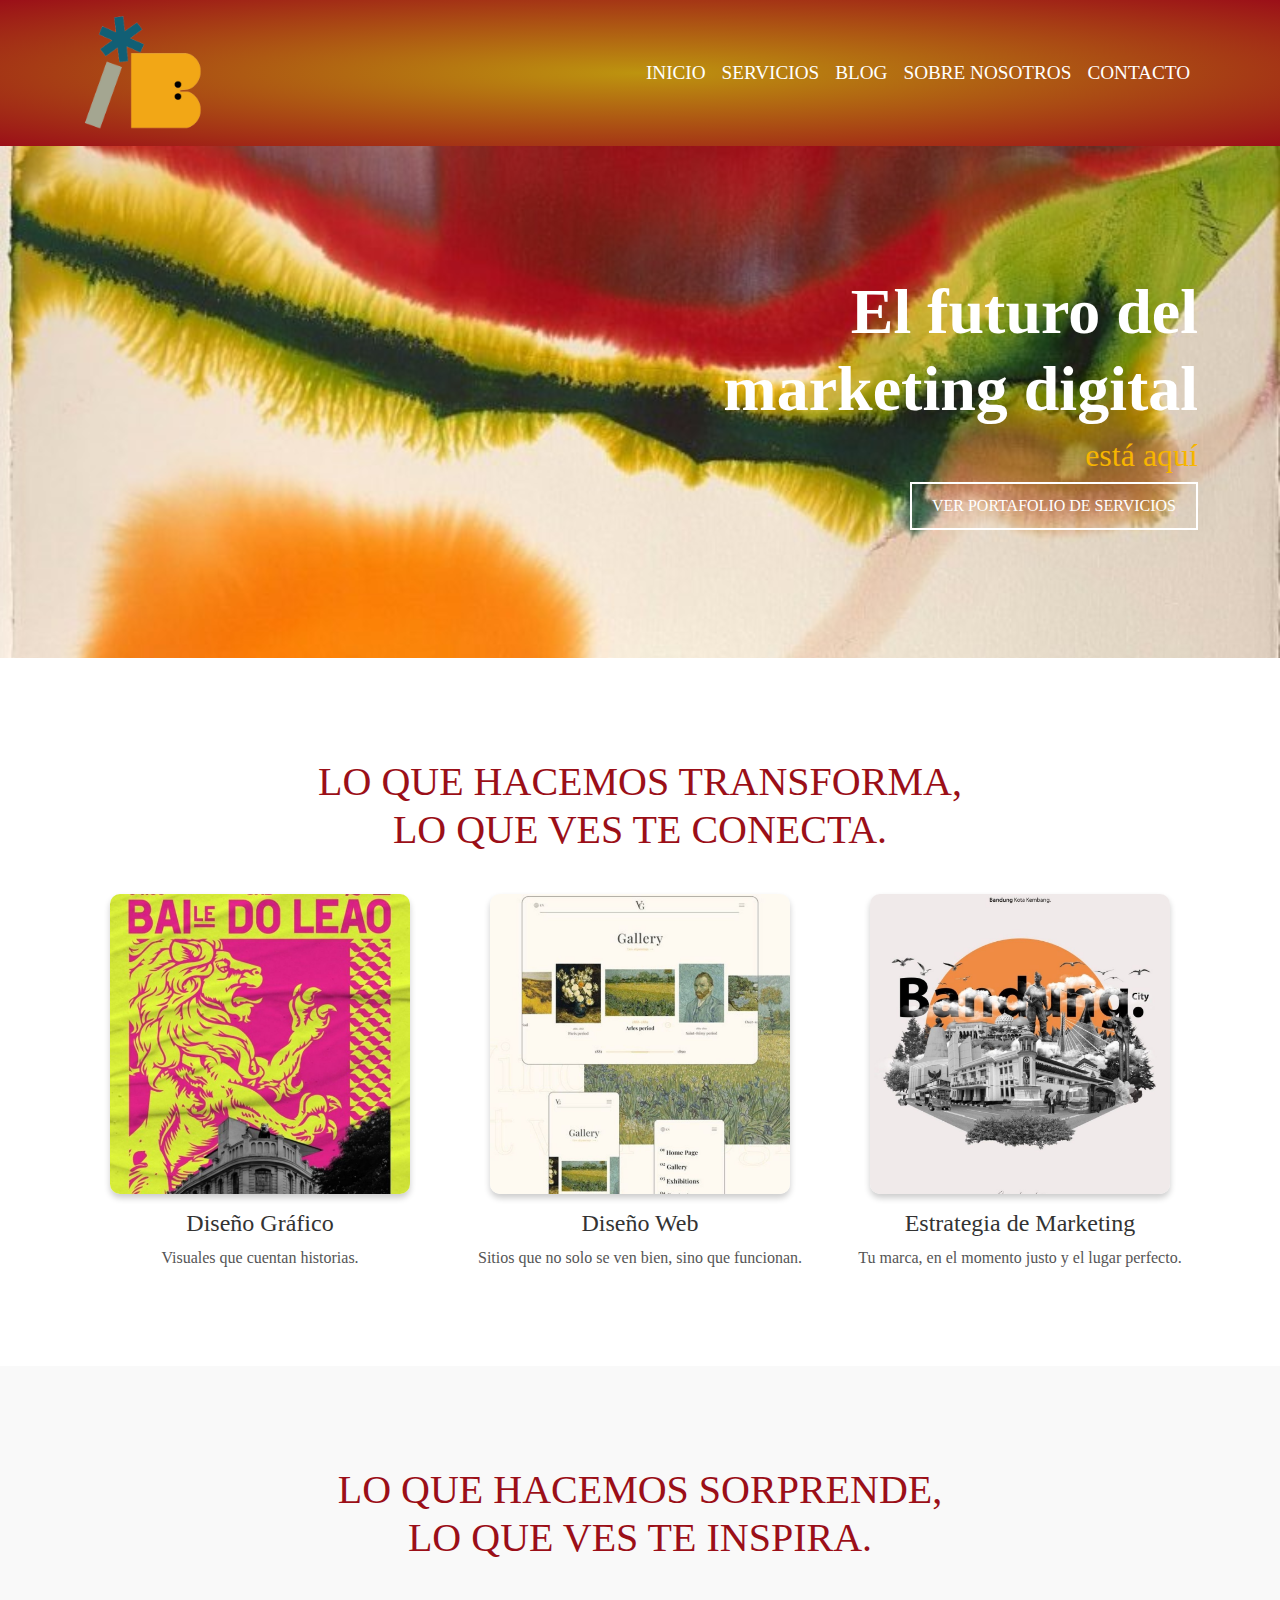
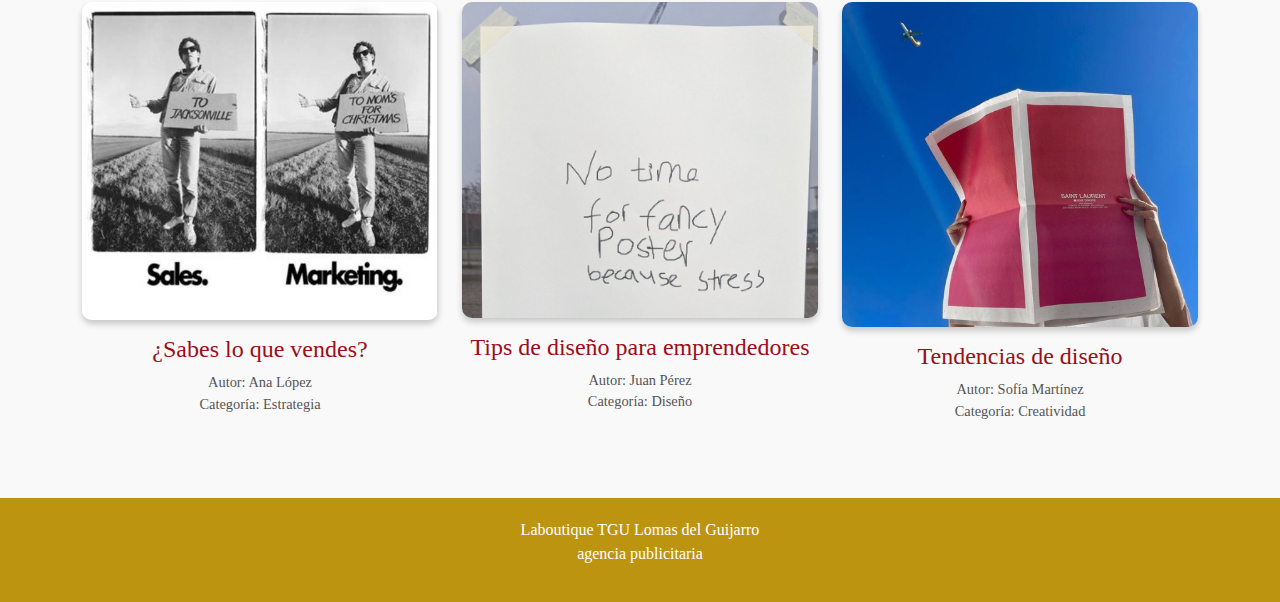
<file: index.html>
<!DOCTYPE html>
<html lang="es">
<head>
    <meta charset="UTF-8">
    <meta name="viewport" content="width=device-width, initial-scale=1.0">
    <title>Inicio – LaBoutique</title>
    <link href="css/bootstrap.min.css" rel="stylesheet">
    <link href="https://cdnjs.cloudflare.com/ajax/libs/font-awesome/6.5.2/css/all.min.css" rel="stylesheet" >
    <link href="css/style.css" rel="stylesheet">
</head>
<body>
    <header>
        <nav class="navbar navbar-expand-lg">
            <div class="container">
                <a class="navbar-brand" href="#">
                    <img src="img/logo.2.png" alt="logotipo" class="img-fluid" id="logo">
                </a>
                <button class="navbar-toggler" type="button" data-bs-toggle="collapse" data-bs-target="#navbarNav">
                    <span class="navbar-toggler-icon"></span>
                </button>
                <div class="collapse navbar-collapse" id="navbarNav">
                    <ul class="navbar-nav ms-auto">
                        <li class="nav-item active"><a class="nav-link" href="index.html">Inicio</a></li>
                        <li class="nav-item"><a class="nav-link" href="services-laboutique.html">Servicios</a></li>
                        <li class="nav-item"><a class="nav-link" href="blog.html">Blog</a></li>
                        <li class="nav-item"><a class="nav-link" href="#">Sobre Nosotros</a></li>
                        <li class="nav-item"><a class="nav-link" href="#">Contacto</a></li>
                    </ul>
                </div>
            </div>
        </nav>
    </header>

    <section id="hero">
        <div class="container">
            <h1>El futuro del <br> marketing digital</h1>
            <h3>está aquí</h3>
            <a href="#" class="cta-button">VER PORTAFOLIO DE SERVICIOS</a>
        </div>
    </section>

    <section id="services-section">
        <h2 class="section-title">LO QUE HACEMOS TRANSFORMA, <br> LO QUE VES TE CONECTA.</h2>
        <div class="container">
            <div class="row">
                <div class="col-lg-4 col-md-6 col-12 service">
                    <img src="img/3.jpg" alt="Diseño Gráfico" class="img-fluid">
                    <h3>Diseño Gráfico</h3>
                    <p>Visuales que cuentan historias.</p>
                </div>
                <div class="col-lg-4 col-md-6 col-12 service">
                    <img src="img/1.jpg" alt="Diseño Web" class="img-fluid">
                    <h3>Diseño Web</h3>
                    <p>Sitios que no solo se ven bien, sino que funcionan.</p>
                </div>
                <div class="col-lg-4 col-md-6 col-12 service">
                    <img src="img/4.jpg" alt="Estrategia de Marketing" class="img-fluid">
                    <h3>Estrategia de Marketing</h3>
                    <p>Tu marca, en el momento justo y el lugar perfecto.</p>
                </div>
            </div>
        </div>
    </section>

    <section id="blog-section">
        <h2 class="section-title">LO QUE HACEMOS SORPRENDE, <br> LO QUE VES TE INSPIRA.</h2>
        <div class="container">
            <div class="row">
                <div class="col-lg-4 col-md-6 col-12 blog-post">
                    <img src="img/ventas.png" alt="Artículo 1" class="img-fluid">
                    <h3>¿Sabes lo que vendes?</h3>
                    <p>Autor: Ana López <br> Categoría: Estrategia</p>
                </div>
                <div class="col-lg-4 col-md-6 col-12 blog-post">
                    <img src="img/diseño.png" alt="Artículo 2" class="img-fluid">
                    <h3>Tips de diseño para emprendedores</h3>
                    <p>Autor: Juan Pérez <br>Categoría: Diseño</p>
                </div>
                <div class="col-lg-4 col-md-6 col-12 blog-post">
                    <img src="img/tendencias.png" alt="Artículo 3" class="img-fluid">
                    <h3>Tendencias de diseño</h3>
                    <p>Autor: Sofía Martínez  <br> Categoría: Creatividad</p>
                </div>
            </div>
        </div>
    </section>

    <footer>
        <div class="container text-center">
            <p>Laboutique TGU Lomas del Guijarro <br> agencia publicitaria </p>
            
            
        </div>
    </footer>
	
	<script src="js/jquery.min.js"></script>
	<script src="js/bootstrap.min.js"></script>
	
</body>
</html>
</file>
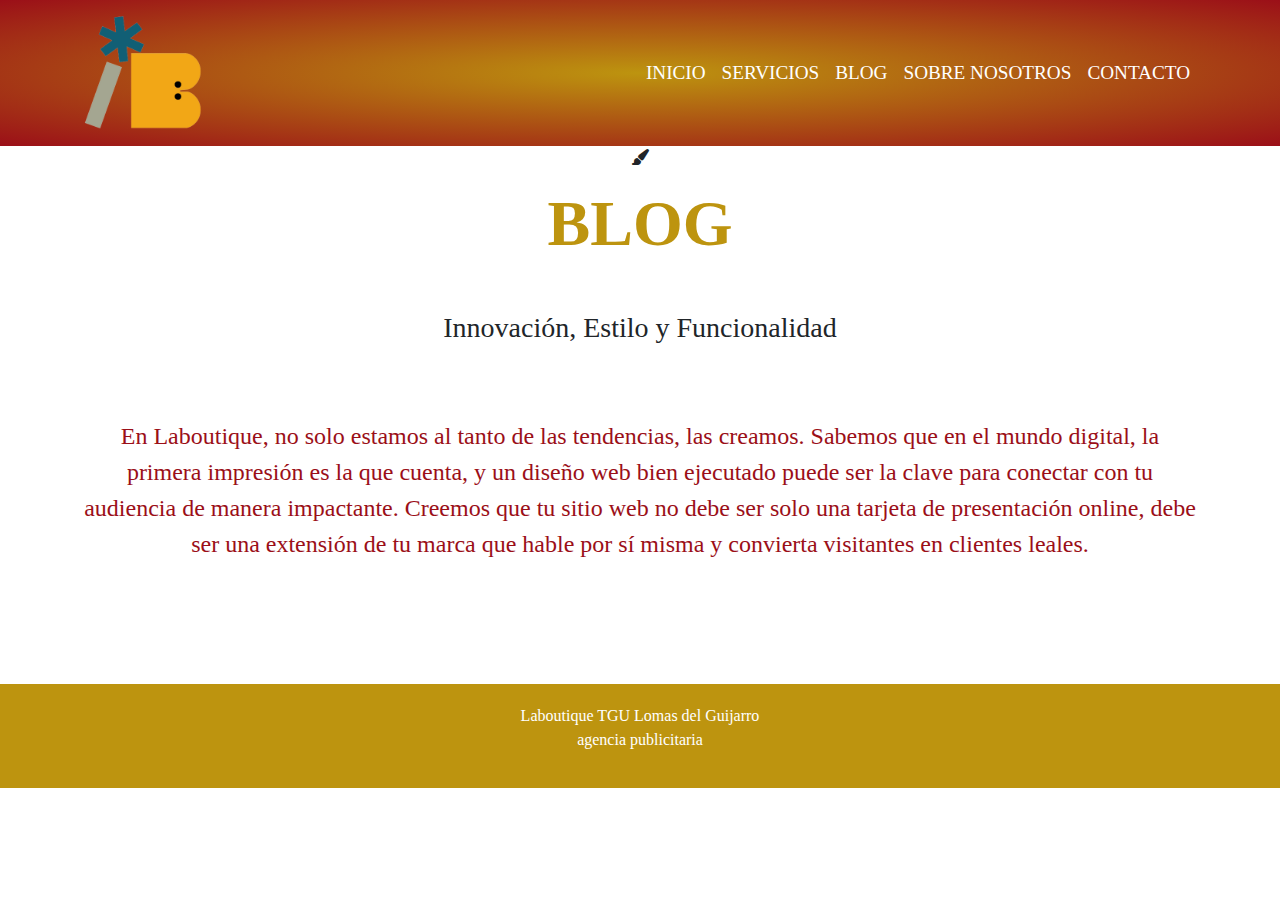
<file: blog.html>
<!doctype html>
<html>
<head>
<meta charset="utf-8">
<meta name="viewport" content="width=device-width, initial-scale=1.0">
 <title>Blog - LaBoutique</title>
    <link href="css/bootstrap.min.css" rel="stylesheet">
    <link href="https://cdnjs.cloudflare.com/ajax/libs/font-awesome/6.5.2/css/all.min.css" rel="stylesheet" >
    <link href="css/style.css" rel="stylesheet">
</head>

<body>
	
	 <header>
        <nav class="navbar navbar-expand-lg">
            <div class="container">
                <a class="navbar-brand" href="#">
                    <img src="img/logo.2.png" alt="logotipo" class="img-fluid" id="logo">
                </a>
                <button class="navbar-toggler" type="button" data-bs-toggle="collapse" data-bs-target="#navbarNav">
                    <span class="navbar-toggler-icon"></span>
                </button>
				
                <div class="collapse navbar-collapse" id="navbarNav">
                    <ul class="navbar-nav ms-auto">
                        <li class="nav-item"><a class="nav-link" href="index.html">Inicio</a></li>
						
                        <li class="nav-item active"><a class="nav-link" href="services-laboutique.html">Servicios</a></li>
                        <li class="nav-item active"><a class="nav-link" href="blog.html">Blog</a></li>
                        <li class="nav-item"><a class="nav-link" href="#">Sobre Nosotros</a></li>
                        <li class="nav-item "><a class="nav-link" href="#">Contacto</a></li>
                    </ul>
                </div>
            </div>
        </nav>
    </header>
	

             <section id="blog">
        <div class="container text-center">
            <i class="fas fa-paint-brush"></i>
          <h2>BLOG</h2>
          <h3>Innovación, Estilo y Funcionalidad</h3>
          <p>&nbsp;</p>
<p>En Laboutique, no solo estamos al tanto de las tendencias, las creamos. Sabemos que en el mundo digital, la primera impresión es la que cuenta, y un diseño web bien ejecutado puede ser la clave para conectar con tu audiencia de manera impactante.
          Creemos que tu sitio web no debe ser solo una tarjeta de presentación online, debe ser una extensión de tu marca que hable por sí misma y convierta visitantes en clientes leales.</p>
          <p>&nbsp;</p>
          <p>&nbsp;</p>

        </div>
    </section>
            
	
	
	
	
	
	 <footer>
        <div class="container text-center">
            <p>Laboutique TGU Lomas del Guijarro <br> agencia publicitaria </p>  
            
        </div>
    </footer>
	
	<script src="js/jquery.min.js"></script>
	<script src="js/bootstrap.min.js"></script>
</body>
</html>
</file>
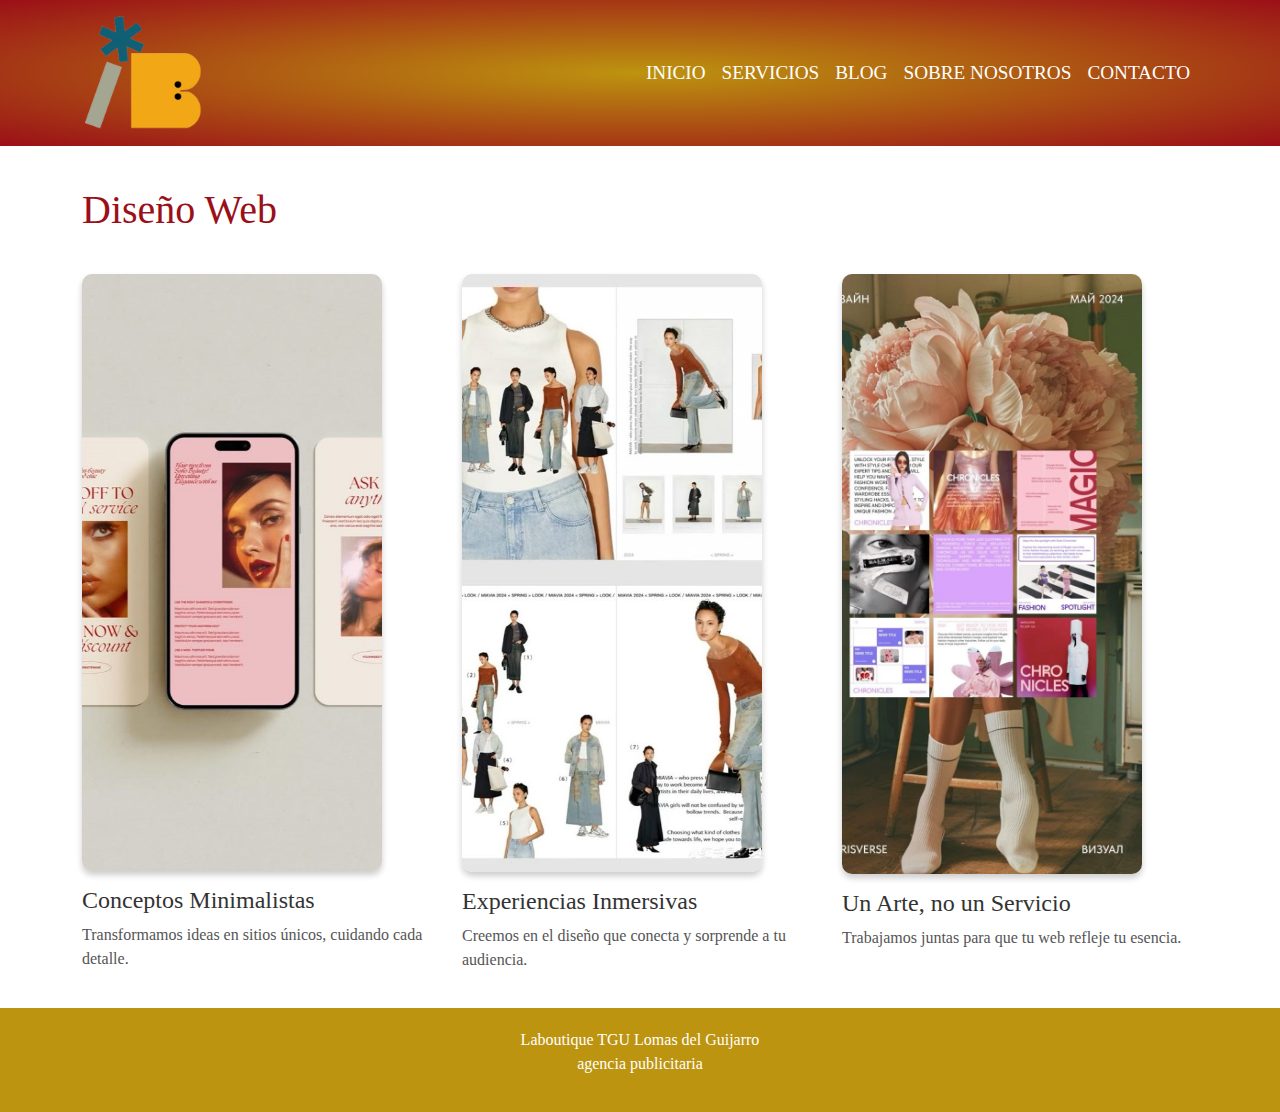
<file: services-laboutique.html>
<!doctype html>
<html>
<head>
<meta charset="utf-8">
<meta name="viewport" content="width=device-width, initial-scale=1.0">
 <title>services - LaBoutique</title>
    <link href="css/bootstrap.min.css" rel="stylesheet">
    <link href="https://cdnjs.cloudflare.com/ajax/libs/font-awesome/6.5.2/css/all.min.css" rel="stylesheet" >
    <link href="css/style.css" rel="stylesheet">
</head>

<body>
	
	 <header>
        <nav class="navbar navbar-expand-lg">
            <div class="container">
                <a class="navbar-brand" href="#">
                    <img src="img/logo.2.png" alt="logotipo" class="img-fluid" id="logo">
                </a>
                <button class="navbar-toggler" type="button" data-bs-toggle="collapse" data-bs-target="#navbarNav">
                    <span class="navbar-toggler-icon"></span>
                </button>
				
                <div class="collapse navbar-collapse" id="navbarNav">
                    <ul class="navbar-nav ms-auto">
                        <li class="nav-item"><a class="nav-link" href="index.html">Inicio</a></li>
						
                        <li class="nav-item active"><a class="nav-link" href="services-laboutique.html">Servicios</a></li>
                        <li class="nav-item"><a class="nav-link" href="blog.html">Blog</a></li>
                        <li class="nav-item"><a class="nav-link" href="#">Sobre Nosotros</a></li>
                        <li class="nav-item "><a class="nav-link" href="#">Contacto</a></li>
                    </ul>
                </div>
            </div>
        </nav>
    </header>
	
	
	     <section id="services-section1">
    <div class="container">
        <h2 class="section-title">Diseño Web</h2>
        <div class="row">
            
            <div class="col col-lg-4 col-md-6 col-sm-12 service">
                <img src="img/minimalista.jpeg" alt="Diseño 1" class="img-fluid">
                <h3>Conceptos Minimalistas</h3>
                <p>Transformamos ideas en sitios únicos, cuidando cada detalle.</p>
            </div>

           
            <div class="col col-lg-4 col-md-6 col-sm-12 service">
                <img src="img/inmersiva.jpeg" alt="Diseño 2" class="img-fluid">
                <h3>Experiencias Inmersivas</h3>
                <p>Creemos en el diseño que conecta y sorprende a tu audiencia.</p>
            </div>

           
            <div class="col col-lg-4 col-md-12 col-sm-12 service">
                <img src="img/arte.jpeg" alt="Diseño 3" class="img-fluid">
                <h3>Un Arte, no un Servicio</h3>
                <p>Trabajamos juntas para que tu web refleje tu esencia.</p>
            </div>
        </div>
    </div>
		 	 
</section>
	
	

	 <footer>
        <div class="container text-center">
            <p>Laboutique TGU Lomas del Guijarro <br> agencia publicitaria </p>  
            
        </div>
    </footer>
	
	
	
	
	<script src="js/jquery.min.js"></script>
	<script src="js/bootstrap.min.js"></script>
</body>
</html>
</file>
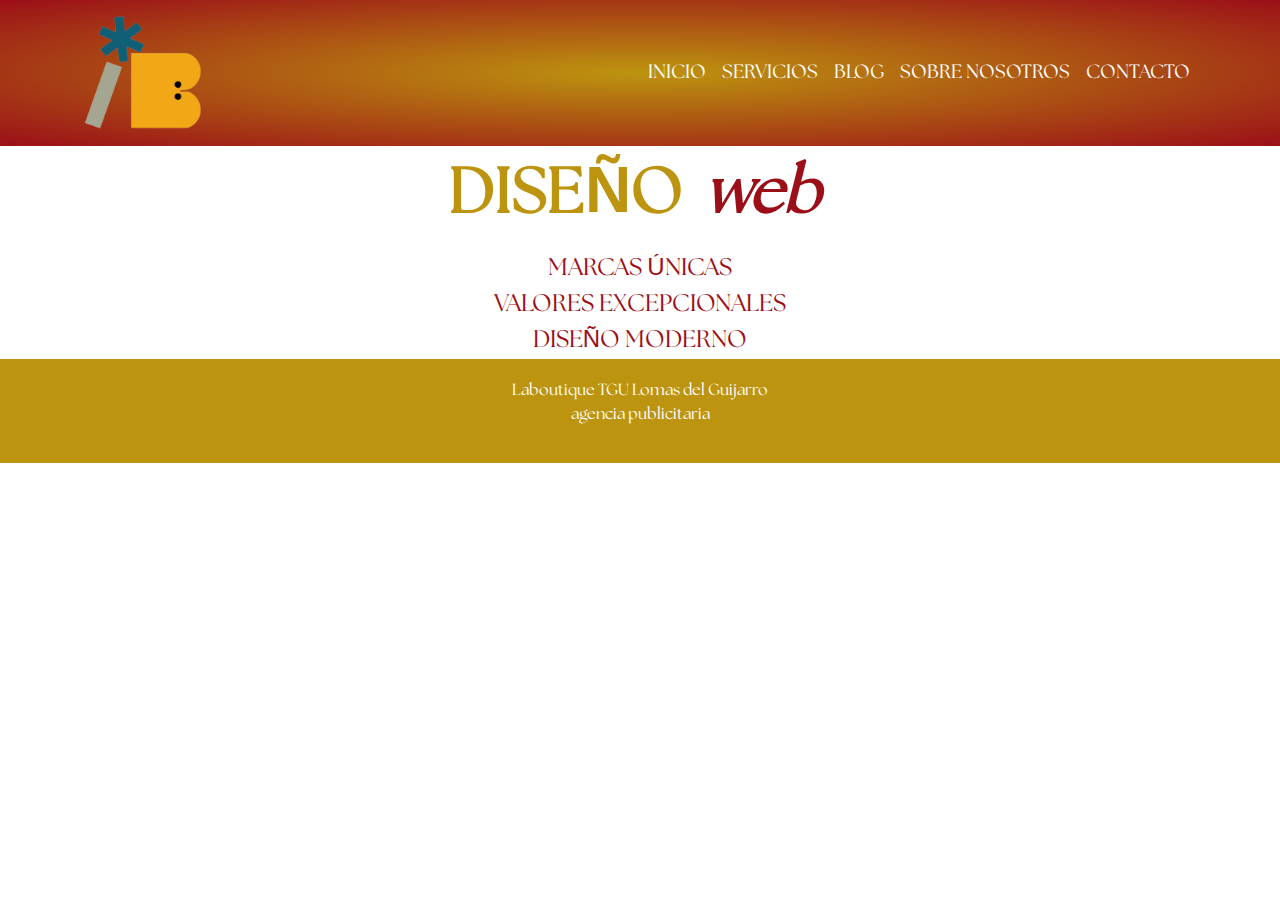
<file: Laboutique/blog.html>
<!doctype html>
<html>
<head>
<meta charset="utf-8">
<meta name="viewport" content="width=device-width, initial-scale=1.0">
 <title>Blog - LaBoutique</title>
    <link href="css/bootstrap.min.css" rel="stylesheet">
    <link href="css/style.css" rel="stylesheet">
</head>

<body>
	
	 <header>
        <nav class="navbar navbar-expand-lg">
            <div class="container">
                <a class="navbar-brand" href="#">
                    <img src="img/logo.2.png" alt="logotipo" class="img-fluid" id="logo">
                </a>
                <button class="navbar-toggler" type="button" data-bs-toggle="collapse" data-bs-target="#navbarNav">
                    <span class="navbar-toggler-icon"></span>
                </button>
				
                <div class="collapse navbar-collapse" id="navbarNav">
                    <ul class="navbar-nav ms-auto">
                        <li class="nav-item"><a class="nav-link" href="index.html">Inicio</a></li>
						
                        <li class="nav-item active"><a class="nav-link" href="services-laboutique.html">Servicios</a></li>
                        <li class="nav-item active"><a class="nav-link" href="blog.html">Blog</a></li>
                        <li class="nav-item"><a class="nav-link" href="#">Sobre Nosotros</a></li>
                        <li class="nav-item "><a class="nav-link" href="#">Contacto</a></li>
                    </ul>
                </div>
            </div>
        </nav>
    </header>
	

             <section id="blog">
        <div class="container text-center">
            <h2>DISEÑO <span>web</span></h2>
            <p>MARCAS ÚNICAS</p>
            <p>VALORES EXCEPCIONALES</p>
            <p>DISEÑO MODERNO</p>
        </div>
    </section>
            
	
	
	
	
	
	 <footer>
        <div class="container text-center">
            <p>Laboutique TGU Lomas del Guijarro <br> agencia publicitaria </p>  
            
        </div>
    </footer>
	
	<script src="js/jquery.min.js"></script>
	<script src="js/bootstrap.min.js"></script>
</body>
</html>
</file>
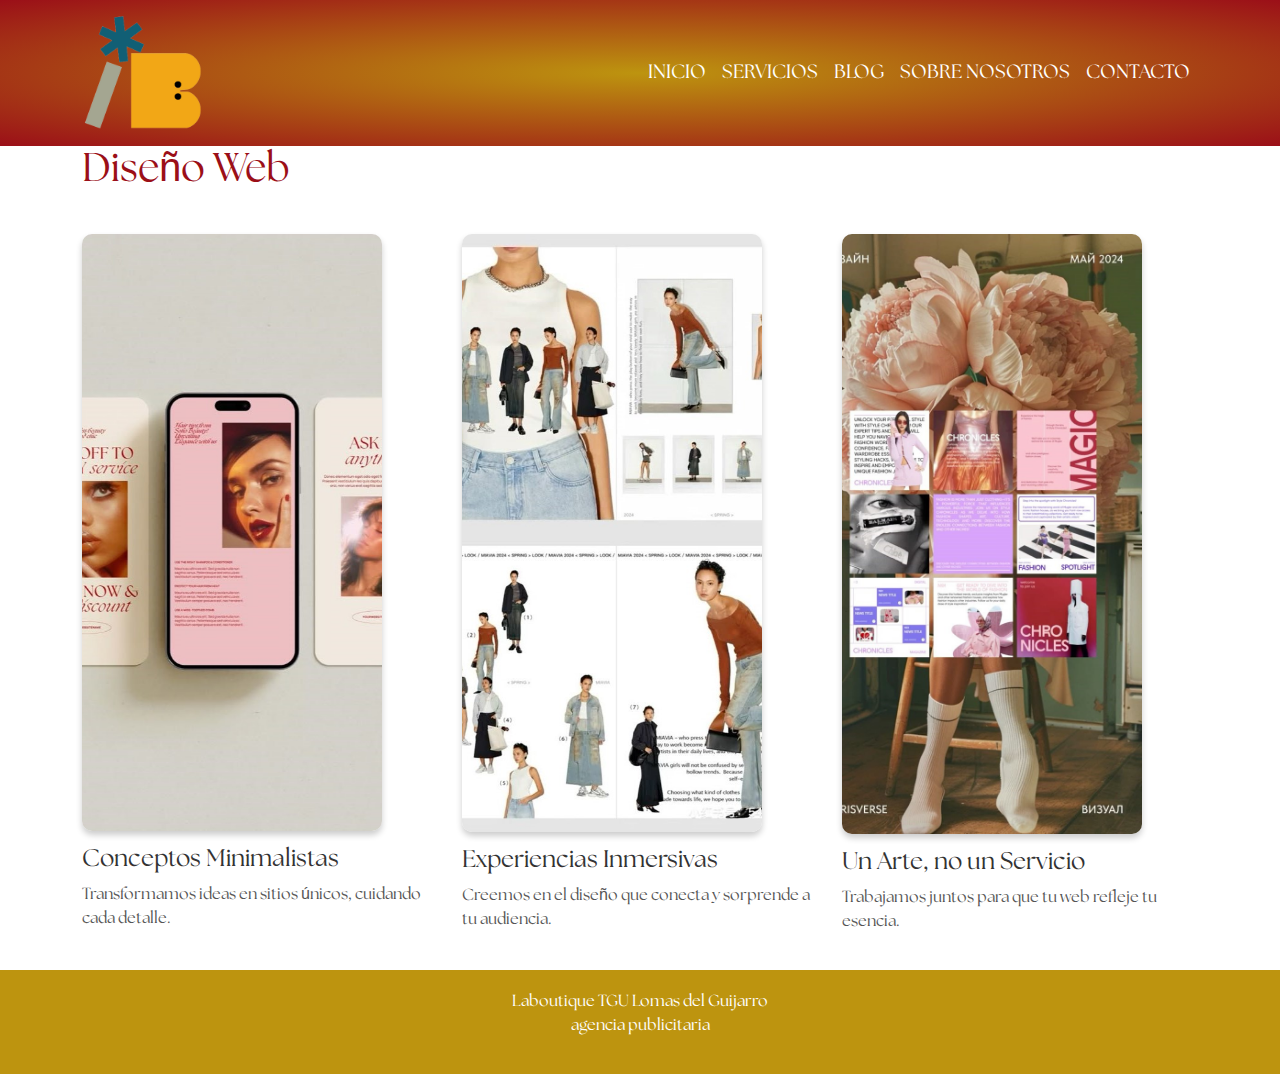
<file: Laboutique/services-laboutique.html>
<!doctype html>
<html>
<head>
<meta charset="utf-8">
<meta name="viewport" content="width=device-width, initial-scale=1.0">
 <title>services - LaBoutique</title>
    <link href="css/bootstrap.min.css" rel="stylesheet">
    <link href="css/style.css" rel="stylesheet">
</head>

<body>
	
	 <header>
        <nav class="navbar navbar-expand-lg">
            <div class="container">
                <a class="navbar-brand" href="#">
                    <img src="img/logo.2.png" alt="logotipo" class="img-fluid" id="logo">
                </a>
                <button class="navbar-toggler" type="button" data-bs-toggle="collapse" data-bs-target="#navbarNav">
                    <span class="navbar-toggler-icon"></span>
                </button>
				
                <div class="collapse navbar-collapse" id="navbarNav">
                    <ul class="navbar-nav ms-auto">
                        <li class="nav-item"><a class="nav-link" href="index.html">Inicio</a></li>
						
                        <li class="nav-item active"><a class="nav-link" href="services-laboutique.html">Servicios</a></li>
                        <li class="nav-item"><a class="nav-link" href="blog.html">Blog</a></li>
                        <li class="nav-item"><a class="nav-link" href="#">Sobre Nosotros</a></li>
                        <li class="nav-item "><a class="nav-link" href="#">Contacto</a></li>
                    </ul>
                </div>
            </div>
        </nav>
    </header>
	
	
	     <section id="services-section1">
    <div class="container">
        <h2 class="section-title">Diseño Web</h2>
        <div class="row">
            
            <div class="col col-lg-4 col-md-6 col-sm-12 service">
                <img src="img/minimalista.jpeg" alt="Diseño 1" class="img-fluid">
                <h3>Conceptos Minimalistas</h3>
                <p>Transformamos ideas en sitios únicos, cuidando cada detalle.</p>
            </div>

           
            <div class="col col-lg-4 col-md-6 col-sm-12 service">
                <img src="img/inmersiva.jpeg" alt="Diseño 2" class="img-fluid">
                <h3>Experiencias Inmersivas</h3>
                <p>Creemos en el diseño que conecta y sorprende a tu audiencia.</p>
            </div>

           
            <div class="col col-lg-4 col-md-12 col-sm-12 service">
                <img src="img/arte.jpeg" alt="Diseño 3" class="img-fluid">
                <h3>Un Arte, no un Servicio</h3>
                <p>Trabajamos juntos para que tu web refleje tu esencia.</p>
            </div>
        </div>
    </div>
		 	 
</section>
	

	
	
	
	
	
	
	
	
	
	
	
	
	
	
	
	
	
	
	
	
	
	
	
	
	
	
	
	
	 <footer>
        <div class="container text-center">
            <p>Laboutique TGU Lomas del Guijarro <br> agencia publicitaria </p>  
            
        </div>
    </footer>
	
	
	
	
	<script src="js/jquery.min.js"></script>
	<script src="js/bootstrap.min.js"></script>
</body>
</html>
</file>
<file: css/style.css>
body {
    font-family:"Franklin Gothic Bold";
    margin: 0;
    padding: 0;
    box-sizing: border-box;
}


.navbar {
    background: radial-gradient(#bd940f, #9b0f18);
}

#logo {
    height: 120px;
}

.nav-link {
    color: #fff;
    font-size: 1.2em;
    text-transform: uppercase;
    transition: color 0.3s;
}

.nav-link:hover {
    color: #f7b500;
}


#hero {
    background: url("../img/motivo.jpg") center/cover no-repeat;
    color: #fff;
    padding: 10% 0;
    text-align: right;
}

#hero h1 {
    font-size: 4em;
    font-weight: bold;
}

#hero h3 {
    font-size: 2em;
    color: #f7b500;
}

.cta-button {
    display: inline-block;
    padding: 10px 20px;
    color: #fff;
    border: 2px solid #fff;
    text-decoration: none;
    font-size: 1em;
    transition: background-color 0.3s, color 0.3s;
}

.cta-button:hover {
    background-color: #f7b500;
    color: #000;
}


#services-section {
    background: #fff;
    text-align: center;
    padding: 60px 0;
}

.section-title {
    font-size: 2.5em;
    color: #9b0f18;
    margin-bottom: 40px;
    padding-top: 40px;
}

.service {
    margin-bottom: 20px;
}


.service img {
    border-radius: 10px;
    box-shadow: 0 4px 6px rgba(0, 0, 0, 0.2);
    width: 100%; 
    max-width: 300px;
    height: auto; 
    margin: 0 auto; 
}

.service h3 {
    font-size: 1.5em;
    margin-top: 15px;
    color: #333;
}

.service p {
    font-size: 1em;
    color: #555;
}


#blog-section {
    background: #f9f9f9;
    padding: 60px 0;
    text-align: center;
}

.fa-paint-brush i {
    font-size:8em;
    color: #99cb33;
    margin-bottom: 10px;
    margin-top: 10px;
        
    }

.blog-post img {
    border-radius: 10px;
    box-shadow: 0 4px 6px rgba(0, 0, 0, 0.2);
}

.blog-post h3 {
    font-size: 1.5em;
    margin-top: 15px;
    color: #9b0f18;
}

.blog-post p {
    font-size: 0.9em;
    color: #555;
}

#blog {
    background-color: #fff;
    padding: 60px 30;
}

#blog h2 {
    font-size: 4em;
    font-weight: bold;
    color: #bd940f;
    padding-top:  16px;
    padding-bottom: 40px;
}


#blog p {
    font-size: 1.5em;
    color: #9b0f18;
    margin: auto 0;
    padding-top:  10px;
    padding-bottom: 10px;
    
}


footer {
    background: #bd940f;
    color: #fff;
    padding: 20px 0;
    text-align: center;
}
</file>
<file: Laboutique/css/style.css>
@font-face {
    font-family: 'Spring';
    src: url("../fonts/Fontspring-DEMO-theseasons-reg.woff"),
         url("../fonts/Fontspring-DEMO-theseasons-bd.woff");
}
body {
    font-family: 'Spring', sans-serif;
    margin: 0;
    padding: 0;
    box-sizing: border-box;
}

/* Header */
.navbar {
    background: radial-gradient(#bd940f, #9b0f18);
}

#logo {
    height: 120px;
}

.nav-link {
    color: #fff;
    font-size: 1.2em;
    text-transform: uppercase;
    transition: color 0.3s;
}

.nav-link:hover {
    color: #f7b500;
}


#hero {
    background: url("../img/motivo.jpg") center/cover no-repeat;
    color: #fff;
    padding: 10% 0;
    text-align: right;
}

#hero h1 {
    font-size: 4em;
    font-weight: bold;
}

#hero h3 {
    font-size: 2em;
    color: #f7b500;
}

.cta-button {
    display: inline-block;
    padding: 10px 20px;
    color: #fff;
    border: 2px solid #fff;
    text-decoration: none;
    font-size: 1em;
    transition: background-color 0.3s, color 0.3s;
}

.cta-button:hover {
    background-color: #f7b500;
    color: #000;
}


#services-section {
    background: #fff;
    text-align: center;
    padding: 60px 0;
}

.section-title {
    font-size: 2.5em;
    color: #9b0f18;
    margin-bottom: 40px;
}

.service {
    margin-bottom: 20px;
}


.service img {
    border-radius: 10px;
    box-shadow: 0 4px 6px rgba(0, 0, 0, 0.2);
    width: 100%; 
    max-width: 300px;
    height: auto; 
    margin: 0 auto; 
}

.service h3 {
    font-size: 1.5em;
    margin-top: 15px;
    color: #333;
}

.service p {
    font-size: 1em;
    color: #555;
}


#blog-section {
    background: #f9f9f9;
    padding: 60px 0;
    text-align: center;
}

.blog-post img {
    border-radius: 10px;
    box-shadow: 0 4px 6px rgba(0, 0, 0, 0.2);
}

.blog-post h3 {
    font-size: 1.5em;
    margin-top: 15px;
    color: #9b0f18;
}

.blog-post p {
    font-size: 0.9em;
    color: #555;
}

#blog {
    background-color: #fff;
    padding: 60px 30;
}

#blog h2 {
    font-size: 4em;
    font-weight: bold;
    color: #bd940f;
    padding: 10px;
}

#blog h2 span {
    font-style: italic;
    color: #9b0f18;
    padding: 10px;
}

#blog p {
    font-size: 1.5em;
    color: #9b0f18;
    margin: auto 0;
    
}


footer {
    background: #bd940f;
    color: #fff;
    padding: 20px 0;
    text-align: center;
}
</file>
